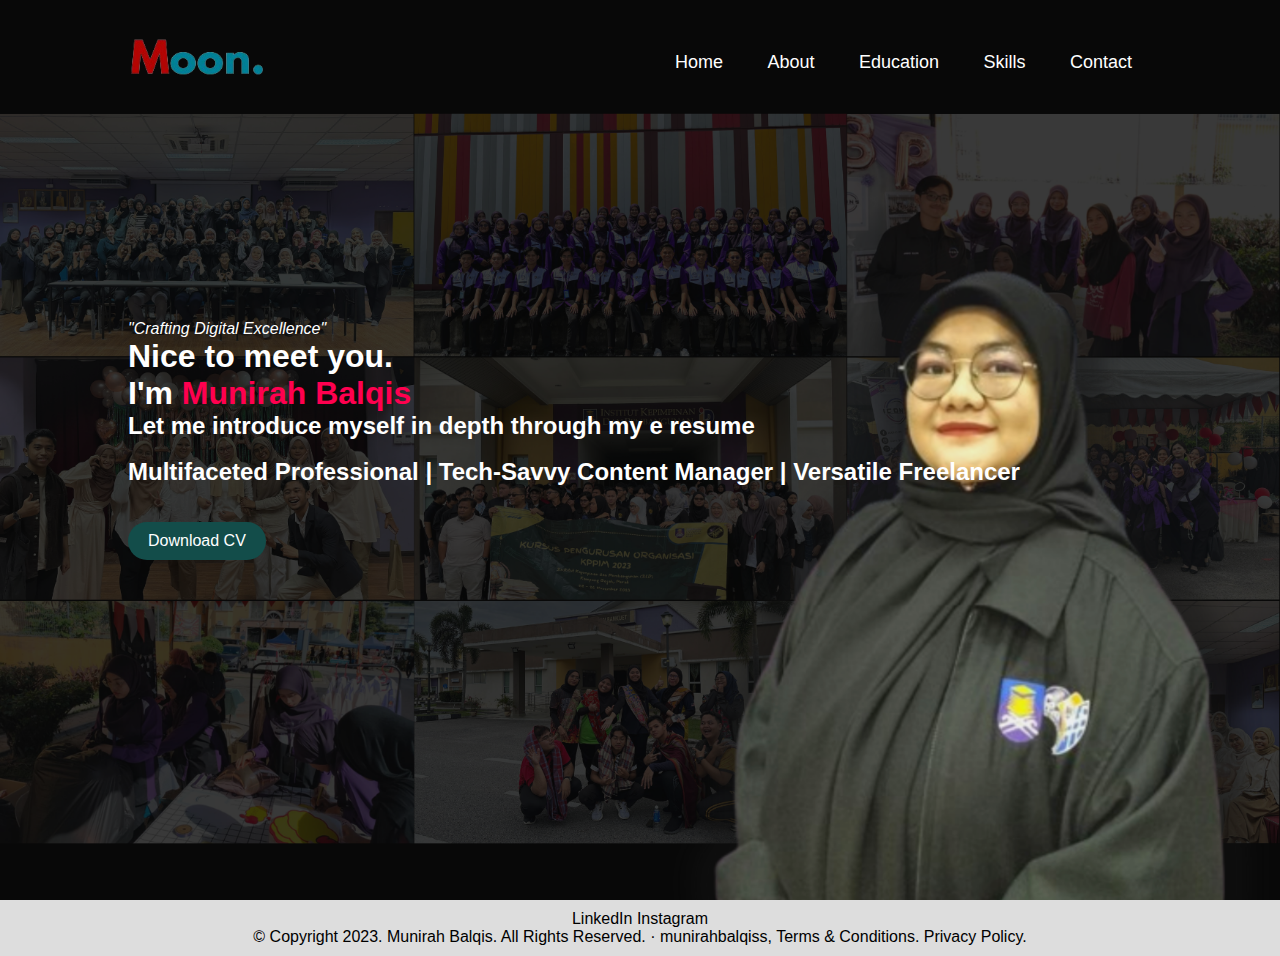
<file: index.html>
<!DOCTYPE html>
<html lang="en">
<head>
    <meta charset="UTF-8">
    <meta name="viewport" content="width=device-width, initial-scale=1.0">
    <title> Home : Munirah Balqis e Resume</title>
    <link rel="stylesheet" href="index.css">
</head>

<body>
    <div id="header">
        <div class="container">
            <nav>
                <img src="picture/logo.png" class="logo">
                <ul>
                    <li><a href="index.html"> Home </a></li>
                    <li><a href="about.html"> About </a></li>
                    <li><a href="education.html"> Education </a></li>
                    <li><a href="skills.html"> Skills </a></li>
                    <li><a href="contact.html"> Contact </a></li>
                </ul>
            </nav>

            <div class="header-text"></div>
            <p> <i>"Crafting Digital Excellence"</i> </p>
            <h1> Nice to meet you.<br>I'm <span>Munirah Balqis</span> </h1>
            <h2> Let me introduce myself in depth through my e resume </h2>
            <br>
            <h2 >Multifaceted Professional | Tech-Savvy Content Manager | Versatile Freelancer</h2>
            <br>
            <br>
            <a href="picture/RESUME_NUR MUNIRAH BALQIS BINTI BUSU.pdf" download class = download-button>Download CV</a>

            </div>
    </div>
    <footer>
        <div class="social-links">
            <a href="https://www.linkedin.com/in/nur-munirah-balqis-busu-4882b0236/">LinkedIn</a>
            <a href="https://instagram.com/munirahbalqis_">Instagram</a>
            <p>&copy; Copyright 2023. Munirah Balqis. All Rights Reserved. · munirahbalqiss, Terms & Conditions. Privacy Policy.</p>
        </div>
    </footer>
</body>
</html>
</file>
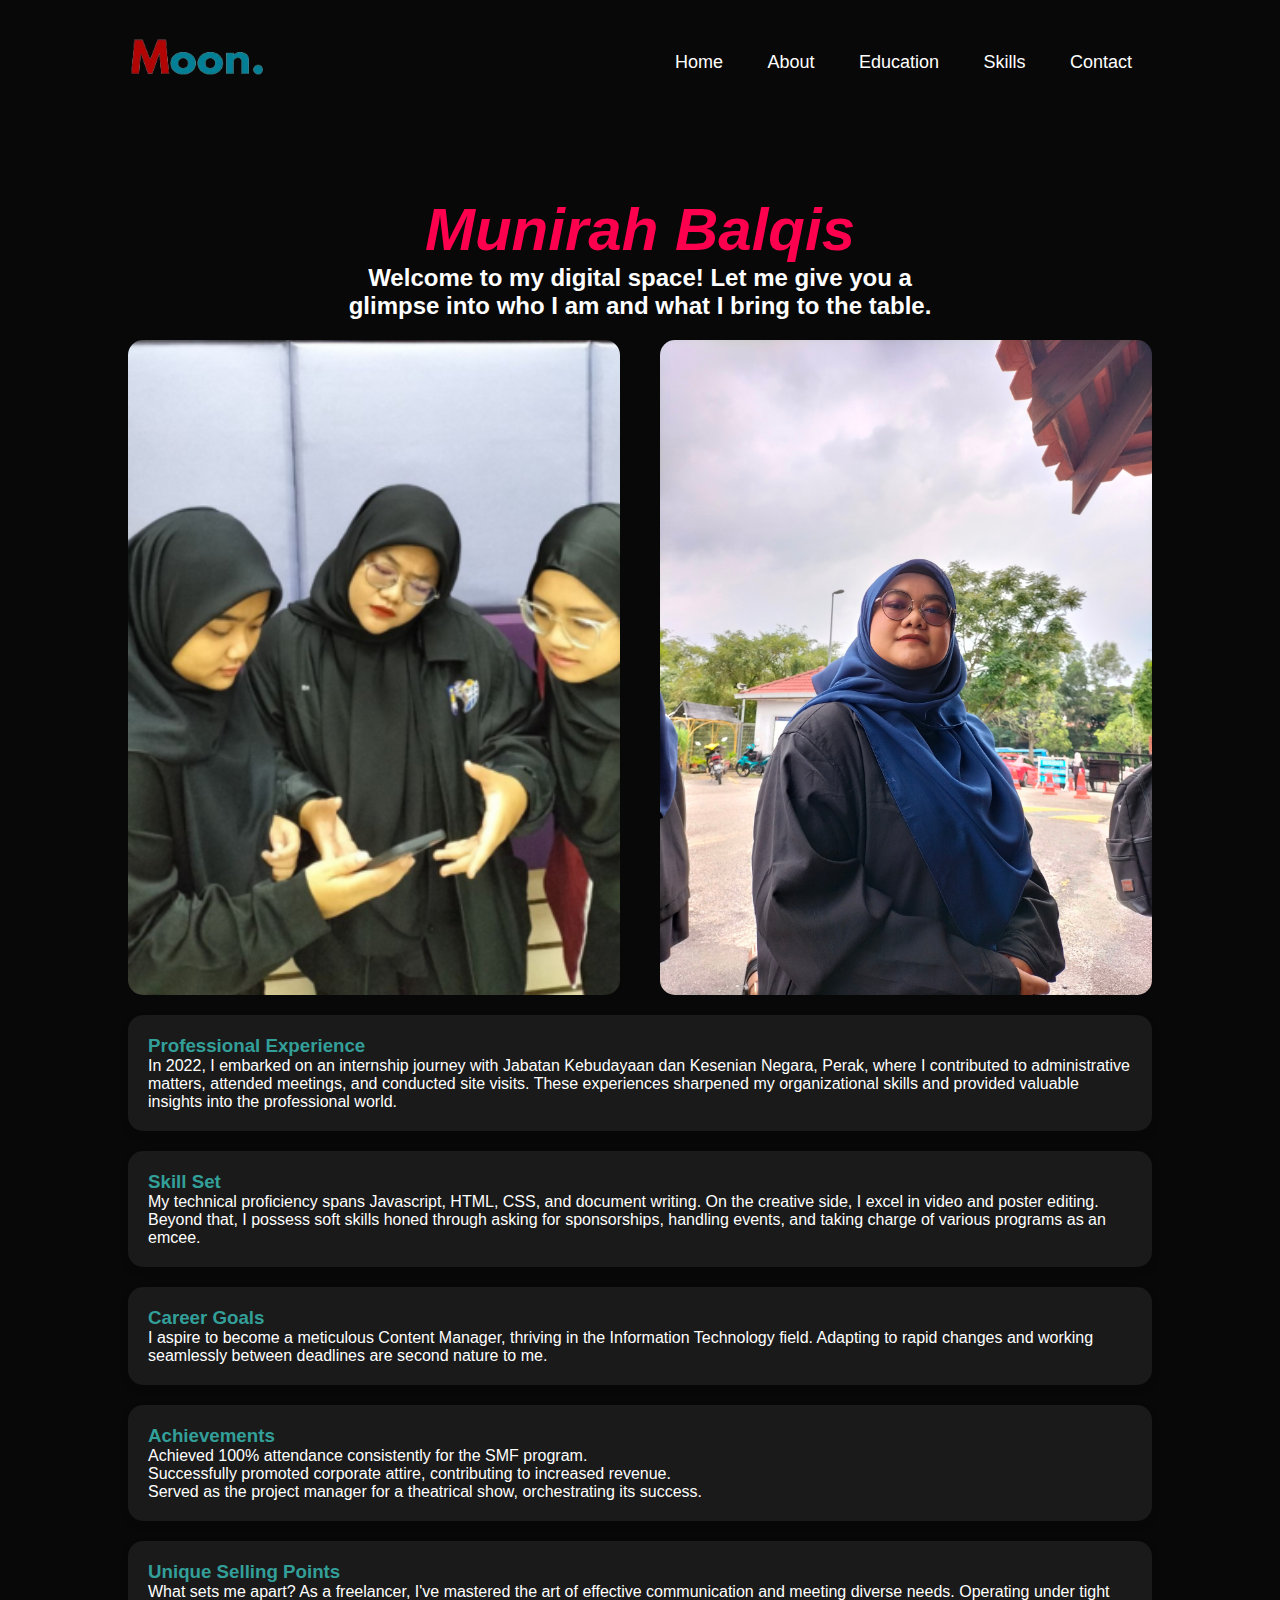
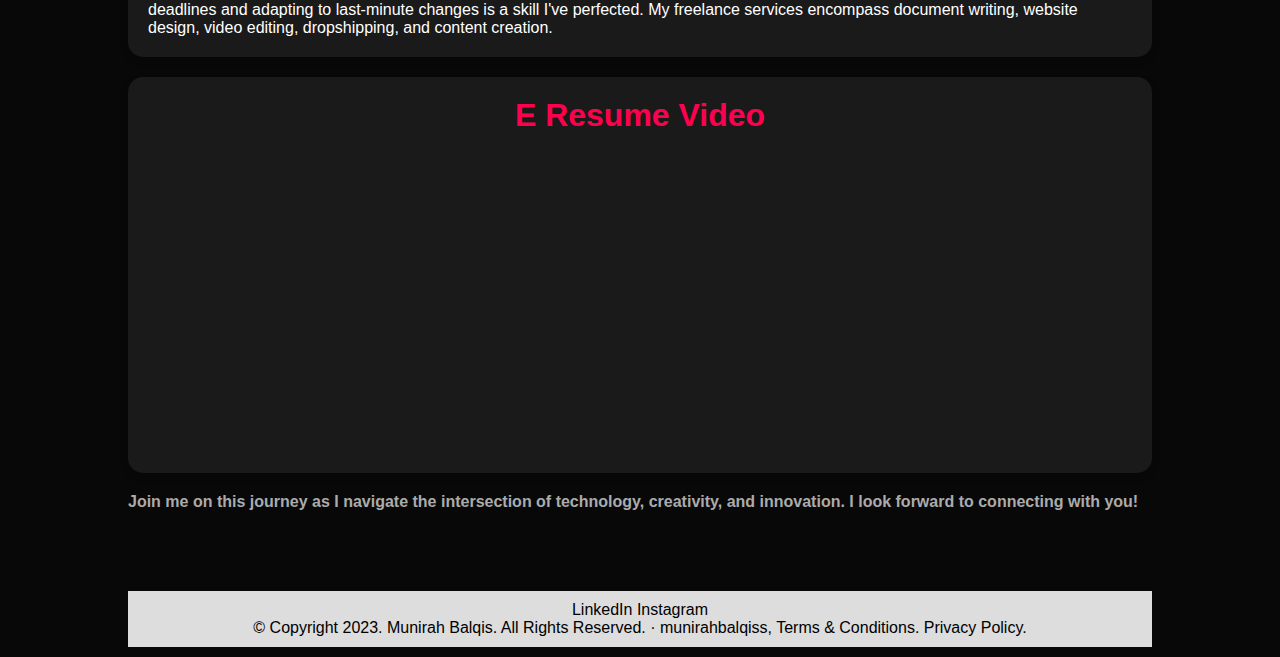
<file: about.html>
<!DOCTYPE html>
<html lang="en">
<head>
    <meta charset="UTF-8">
    <meta name="viewport" content="width=device-width, initial-scale=1.0">
    <title> About Me : Munirah Balqis e Resume </title>
    <link rel="stylesheet" href="about.css">
</head>

<body>
    <div id="header">
        <div class="container">
            <nav>
                <img src="picture/logo.png" class="logo">
                <ul>
                    <li><a href="index.html"> Home </a></li>
                    <li><a href="about.html"> About </a></li>
                    <li><a href="education.html"> Education </a></li>
                    <li><a href="skills.html"> Skills </a></li>
                    <li><a href="contact.html"> Contact </a></li>
                </ul>
            </nav>

    <div id="About">
        <div class="row">

<!--Header Section-->
<div class="about-header">
    <h1 class="sub-title"><span><i>Munirah Balqis</i></span></h1>
    <h2>Welcome to my digital space! Let me give you a glimpse into who I am and what I bring to the table.</h2>
</div>

<!--Pictures Section-->
<div class="about-col-1">
    <div class="image-container">
        <img src="picture/aboutme.png" class="aboutmepic1">
        <img src="picture/aboutmepic.jpg" class="aboutmepic2">
    </div>
</div>


<!--About Me Section-->
<!--About Me Section-->
<div class="about-col-2">

    <!-- Professional Experience Box -->
    <div class="about-box">
        <h3><span>Professional Experience</span></h3>
        <p>In 2022, I embarked on an internship journey with Jabatan Kebudayaan dan Kesenian Negara, Perak, where I contributed to administrative matters, attended meetings, and conducted site visits. These experiences sharpened my organizational skills and provided valuable insights into the professional world.</p>
    </div>

    <!-- Skill Set Box -->
    <div class="about-box">
        <h3><span>Skill Set</span></h3>
        <p>My technical proficiency spans Javascript, HTML, CSS, and document writing. On the creative side, I excel in video and poster editing. Beyond that, I possess soft skills honed through asking for sponsorships, handling events, and taking charge of various programs as an emcee.</p>
    </div>

    <!-- Career Goals Box -->
    <div class="about-box">
        <h3><span>Career Goals</span></h3>
        <p>I aspire to become a meticulous Content Manager, thriving in the Information Technology field. Adapting to rapid changes and working seamlessly between deadlines are second nature to me.</p>
    </div>

    <!-- Achievements Box -->
    <div class="about-box">
        <h3><span>Achievements</span></h3>
        <ul>
            <li>Achieved 100% attendance consistently for the SMF program.</li>
            <li>Successfully promoted corporate attire, contributing to increased revenue.</li>
            <li>Served as the project manager for a theatrical show, orchestrating its success.</li>
        </ul>
    </div>

    <!-- Unique Selling Points Box -->
    <div class="about-box">
        <h3><span>Unique Selling Points</span></h3>
        <p>What sets me apart? As a freelancer, I've mastered the art of effective communication and meeting diverse needs. Operating under tight deadlines and adapting to last-minute changes is a skill I've perfected. My freelance services encompass document writing, website design, video editing, dropshipping, and content creation.</p>
    </div>

</div>


<!--E Resume Video Section-->
<div class="about-col-3">
    <h1>E Resume Video</h1>
    <iframe width="560" height="315" src="https://www.youtube.com/embed/YOSimVcZZko?si=TVhaFFaOM4FFQiJ7" title="YouTube video player" frameborder="0" allow="accelerometer; autoplay; clipboard-write; encrypted-media; gyroscope; picture-in-picture; web-share" allowfullscreen></iframe>
</div>
    <br>
    <br>
    <h4>Join me on this journey as I navigate the intersection of technology, creativity, and innovation. I look forward to connecting with you!</h4></p>
</div>
</div>

<footer>
    <div class="social-links">
        <a href="https://www.linkedin.com/in/nur-munirah-balqis-busu-4882b0236/">LinkedIn</a>
        <a href="https://instagram.com/munirahbalqiss">Instagram</a>
        <p>&copy; Copyright 2023. Munirah Balqis. All Rights Reserved. · munirahbalqiss, Terms & Conditions. Privacy Policy.</p>
    </div>
</footer>
</body>

</html>
</file>
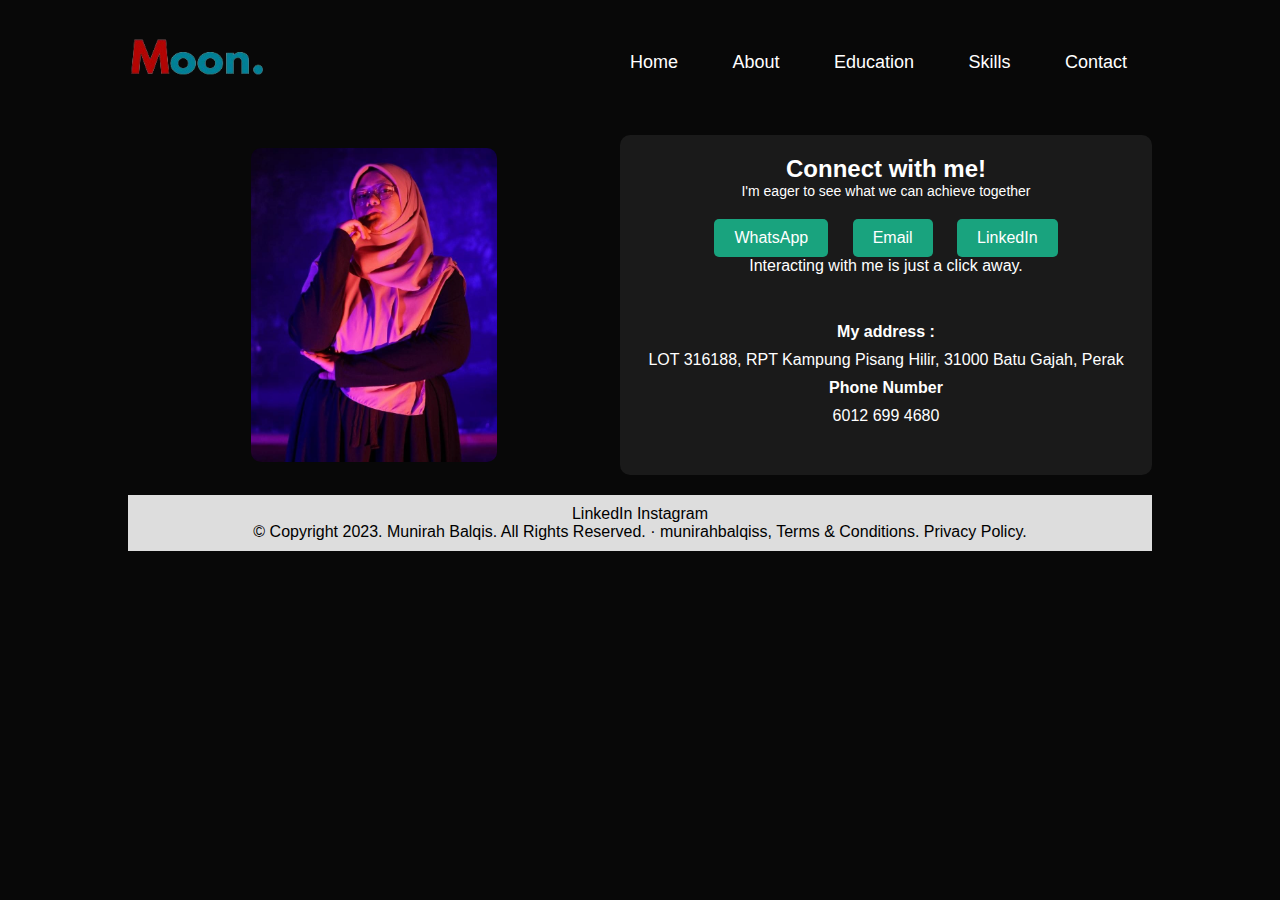
<file: contact.html>
<!DOCTYPE html>
<html lang="en">
<head>
    <meta charset="UTF-8">
    <meta name="viewport" content="width=device-width, initial-scale=1.0">
    <title> Contact Me : Munirah Balqis e Resume </title>
    <link rel="stylesheet" href="contact.css">
</head>

<body>
    <div class="navigation">
        <nav>
            <img src="picture/logo.png" class="logo">
            <ul>
                <li><a href="index.html"> Home </a></li>
                <li><a href="about.html"> About </a></li>
                <li><a href="education.html"> Education </a></li>
                <li><a href="skills.html"> Skills </a></li>
                <li><a href="contact.html"> Contact </a></li>
            </ul>
        </nav>
    
<div class="contact-container">
            <section class="contact-left">
                <!-- Your picture goes here -->
                <img src="picture/contactmepicture.jpeg" alt="Your Picture">
            </section>
    
            <section class="contact-right">
                <h2>Connect with me!</h2>
                <p class="subtitle">I'm eager to see what we can achieve together</p>
                
                <div class="social-buttons">
                    <a href="https://wa.me/60126994680" target="_blank" class="whatsapp-button">WhatsApp</a>
                    
                    <a href="mailto:nurmunirahbalqis@gmail.com" target="_blank" class="email-button">Email</a>
                    
                    <a href="https://www.linkedin.com/in/nur-munirah-balqis-busu-4882b0236/" target="_blank" class="linkedin-button">LinkedIn</a>
                
                    <br>
                
                    <p>Interacting with me is just a click away.</p>
                </div>
                
                
                <br>

                <div class="contact-address">
                    <h4> My address :</h4>
                    <p> LOT 316188, RPT Kampung Pisang Hilir, 31000 Batu Gajah, Perak</p>
                    
                    <h4> Phone Number </h4>
                    <p> 6012 699 4680 </p>
                </div>
            </section>
            
</div>
    
        <section class="additional-section">
            <!-- Your additional section content goes here -->
        </section>
    
        <footer>
            <div class="social-links">
                <a href="https://www.linkedin.com/in/nur-munirah-balqis-busu-4882b0236/">LinkedIn</a>
                <a href="https://instagram.com/munirahbalqiss">Instagram</a>
                <p>&copy; Copyright 2023. Munirah Balqis. All Rights Reserved. · munirahbalqiss, Terms & Conditions. Privacy Policy.</p>
            </div>
        </footer>
        
</body>
</html>
</file>
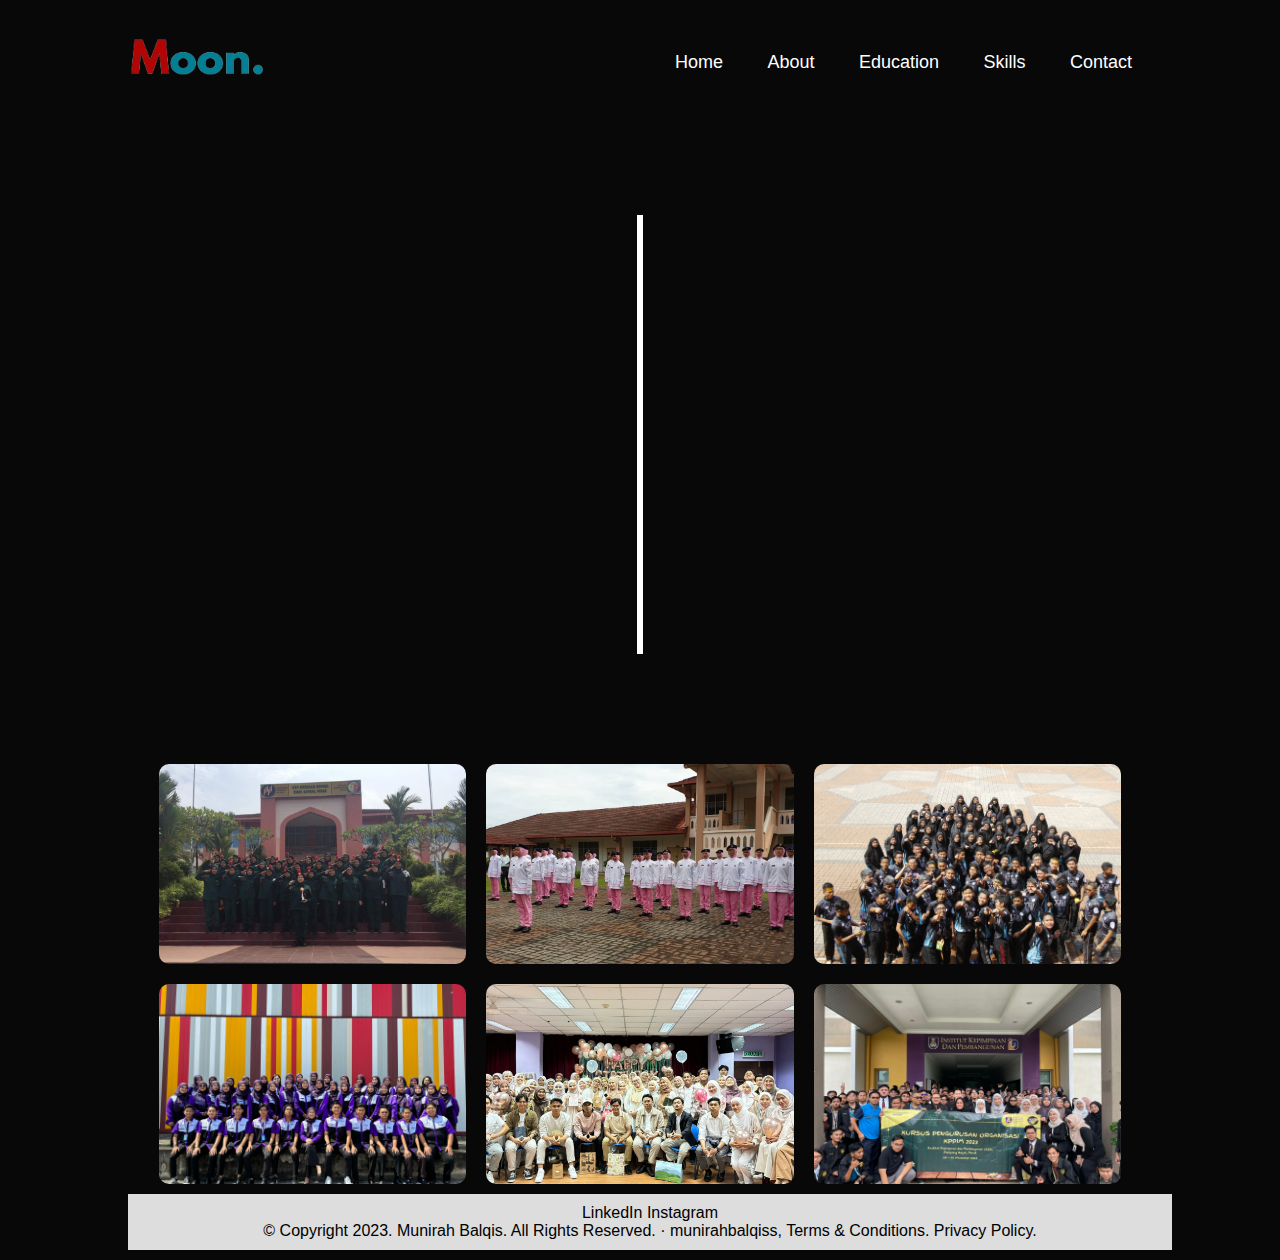
<file: education.html>
<!DOCTYPE html>
<html lang="en">
<head>
    <meta charset="UTF-8">
    <meta name="viewport" content="width=device-width, initial-scale=1.0">
    <title> Education : Munirah Balqis e Resume </title>
    <link rel="stylesheet" href="education.css">
</head>

<body> 
    
    <div class="navigation">
        <nav>
            <img src="picture/logo.png" class="logo">
            <ul>
                <li><a href="index.html"> Home </a></li>
                <li><a href="about.html"> About </a></li>
                <li><a href="education.html"> Education </a></li>
                <li><a href="skills.html"> Skills </a></li>
                <li><a href="contact.html"> Contact </a></li>
            </ul>
        </nav>

    <div class="timeline">
        <div class="container left-container">
            <img src="picture/sbpigopeng.png">
            <div class="text-box">
                <h2> SBP Integrasi Gopeng, Perak </h2>
                <small> 2015 - 2019 </small>
                <p> Pure Science Stream (subjects like Biology, Physics, Chemistry, Additional Mathematics) </p>
            <span class="left-container-arrow"></span>
            </div>
        </div>

        <div class="container right-container">
            <img src="picture/uitmlogo.png">
            <div class="text-box">
                <h2> UiTM Puncak Perdana, Selangor </h2>
                <small> 2020-2023 </small>
                <p> Diploma in Theatre, received Chancellor's Award, CGPA 3.67 </p>
                <span class="right-container-arrow"></span>
            </div>
        </div>

        <div class="container left-container">
            <img src="picture/uitmlogo.png">
            <div class="text-box">
                <h2> UiTM Puncak Perdana </h2>
                <small> 2023-2026 </small>
                <p> Degree in Information Science (Hons.) Information Content Management </p>
                <span class="left-container-arrow"></span>
            </div>
        </div>
    </div>

<!-- First Row of Pictures -->
<div class="picture-container">
    <div class="picture-item">
        <img src="picture/kawadkrs.jpg" alt="Education Moment 1">
        <p>Caption for Moment 1</p>
    </div>
    <div class="picture-item">
        <img src="picture/kawadppim.jpg" alt="Education Moment 2">
        <p>Caption for Moment 2</p>
    </div>
    <div class="picture-item">
        <img src="picture/thriven.JPG" alt="Education Moment 3">
        <p>Caption for Moment 3</p>
    </div>
</div>

<!-- Second Row of Pictures -->
<div class="picture-container">
    <div class="picture-item">
        <img src="picture/iconsformal.jpeg" alt="Education Moment 4">
        <p>Description for the fourth picture.</p>
    </div>
    <div class="picture-item">
        <img src="picture/majisicons.jpg" alt="Education Moment 5">
        <p>Description for the fifth picture.</p>
    </div>
    <div class="picture-item">
        <img src="picture/kposmf.jpg" alt="Education Moment 6">
        <p>Description for the sixth picture.</p>
    </div>
</div>


    <footer>
        <div class="social-links">
            <a href="https://www.linkedin.com/in/nur-munirah-balqis-busu-4882b0236/">LinkedIn</a>
            <a href="https://instagram.com/munirahbalqiss">Instagram</a>
            <p>&copy; Copyright 2023. Munirah Balqis. All Rights Reserved. · munirahbalqiss, Terms & Conditions. Privacy Policy.</p>
        </div>
    </footer>
    
</body>
</html>
</file>
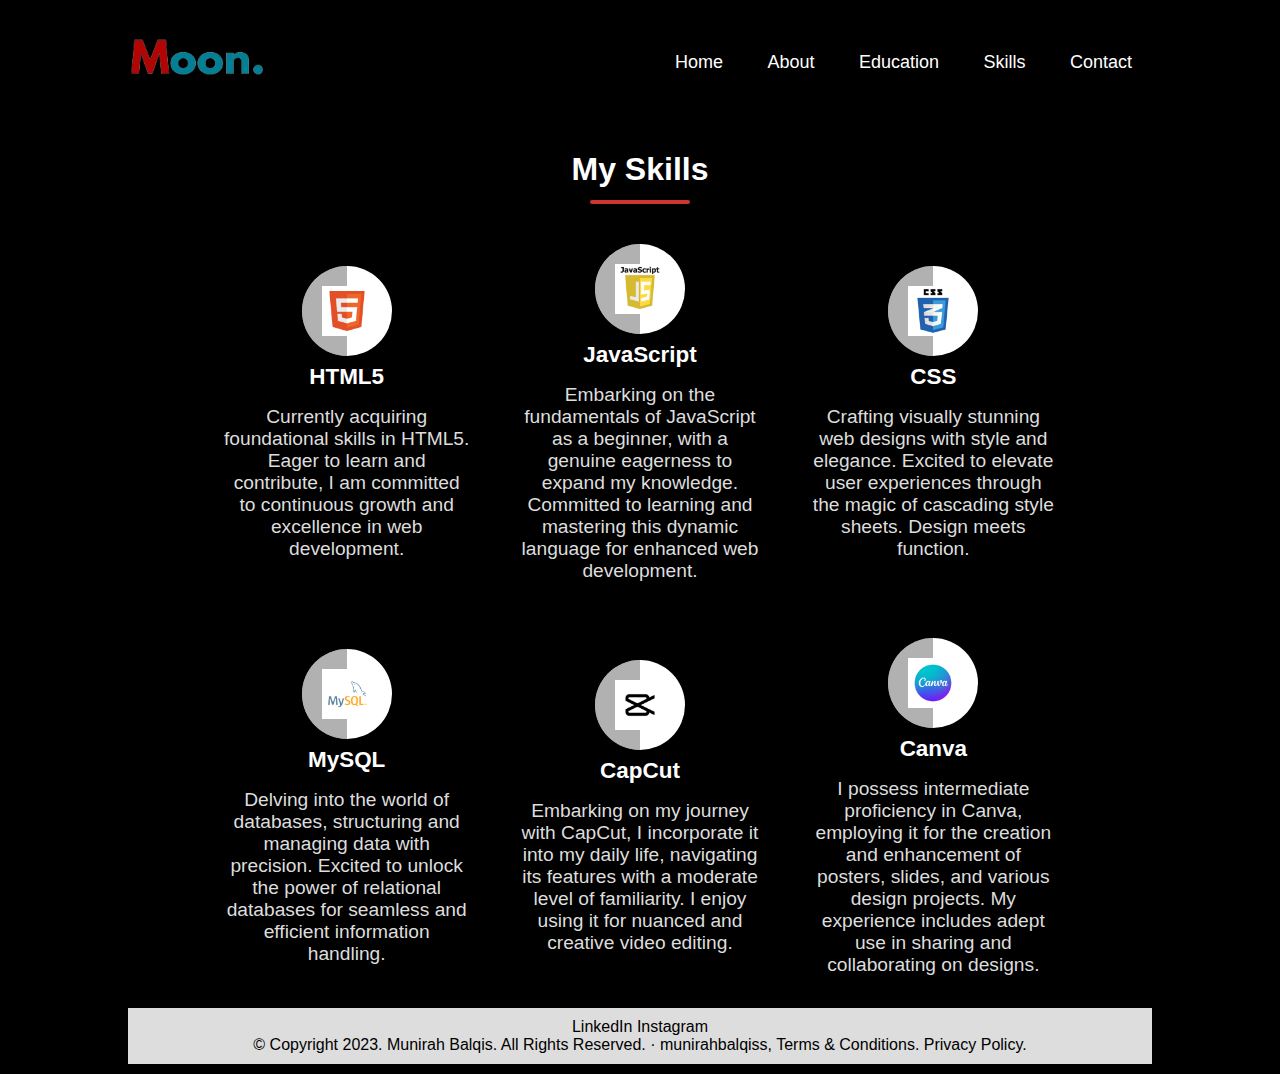
<file: skills.html>
<!DOCTYPE html>
<html lang="en">
<head>
    <meta charset="UTF-8">
    <meta name="viewport" content="width=device-width, initial-scale=1.0">
    <title> Skills : Munirah Balqis e Resume </title>
    <link rel="stylesheet" href="skills.css">
</head>

<body>
    <div id="header">
        <div class="navigation">
            <nav>
                <img src="picture/logo.png" class="logo">
                <ul>
                    <li><a href="index.html"> Home </a></li>
                    <li><a href="about.html"> About </a></li>
                    <li><a href="education.html"> Education </a></li>
                    <li><a href="skills.html"> Skills </a></li>
                    <li><a href="contact.html"> Contact </a></li>
                </ul>
            </nav>

    <div class="inner">
        <div class="header">
            <h1> My Skills </h1>
        </div>
        <div class="container">

<!--Skills 1-->            
        <div class="skill-box">
                <div class="skill-title">
                    <div class="img">
                        <img src="picture/html.png" class="skill-icon">
                    </div>
                    <h3> HTML5 </h3>
                </div>
                <p> Currently acquiring foundational skills in HTML5. Eager to learn and contribute, I am committed to continuous growth and excellence in web development. </p>
        </div>

<!--Skills 2-->
        <div class="skill-box">
            <div class="skill-title">
                <div class="img">
                    <img src="picture/javascript.png" class="skill-icon">
                </div>
                <h3> JavaScript </h3>
            </div>
            <p>  Embarking on the fundamentals of JavaScript as a beginner, with a genuine eagerness to expand my knowledge. Committed to learning and mastering this dynamic language for enhanced web development. </p>
    </div>

<!--Skills 3-->
        <div class="skill-box">
            <div class="skill-title">
                <div class="img">
            <img src="picture/css.png" class="skill-icon">
                </div>
                <h3> CSS </h3>
            </div>
            <p> Crafting visually stunning web designs with style and elegance. Excited to elevate user experiences through the magic of cascading style sheets. Design meets function. </p>
        </div>

<!--Skills 4-->
        <div class="skill-box">
            <div class="skill-title">
                <div class="img">
                    <img src="picture/mysql.png" class="skill-icon">
                </div>
                <h3> MySQL </h3>
            </div>
            <p> Delving into the world of databases, structuring and managing data with precision. Excited to unlock the power of relational databases for seamless and efficient information handling. </p>
        </div>
            
<!--Skills 5-->
        <div class="skill-box">
            <div class="skill-title">
                <div class="img">
                    <img src="picture/capcut.png" class="skill-icon">
                </div>
                <h3> CapCut </h3>
            </div>
            <p> Embarking on my journey with CapCut, I incorporate it into my daily life, navigating its features with a moderate level of familiarity. I enjoy using it for nuanced and creative video editing. </p>
        </div>

<!--Skills 6-->
        <div class="skill-box">
            <div class="skill-title">
                <div class="img">
                    <img src="picture/canva.png" class="skill-icon">
                </div>
                <h3> Canva </h3>
            </div>
            <p> I possess intermediate proficiency in Canva, employing it for the creation and enhancement of posters, slides, and various design projects. My experience includes adept use in sharing and collaborating on designs. </p>
        </div>
    </div>
</div>   

<footer>
    <div class="social-links">
        <a href="https://www.linkedin.com/in/nur-munirah-balqis-busu-4882b0236/">LinkedIn</a>
        <a href="https://instagram.com/munirahbalqiss">Instagram</a>
        <p>&copy; Copyright 2023. Munirah Balqis. All Rights Reserved. · munirahbalqiss, Terms & Conditions. Privacy Policy.</p>
    </div>
</footer>

</body>
</html>
</file>
<file: index.css>
*{
   margin: 0;
   padding: 0;
   font-family: 'Poppins', sans-serif;
   box-sizing: border-box; 
}

body{
    background: #080808;
    color: #fff;
}

#header{ 
    width: 100%;
    height: 100vh;
    background-image:url(picture/background.png);
    background-size: cover ;
    background-position: center;
}

.container{
    padding: 10px 10%;
}

nav{
    display: flex;
    align-items: center;
    justify-content:space-between ;
    flex-wrap: wrap;
}

.logo{
    width: 140px;
}

nav ul li{
    display: inline-block;
    list-style: none;
    margin: 10px 20px ;
}

nav ul li a{
    color: #fff;
    text-decoration: none;
    font-size: 18px;
    position: relative;
}

nav ul li a::after{
    content: '';
    width: 0;
    height: 3px;
    background: #ff004f;
    position: absolute;
    left: 0;
    bottom: -6px;
    transition: 0.5s;
}

nav ul li a:hover::after{
    width: 100%;
}

.header-text{
    margin-top: 20%;
    font-size: 60px;
}

.header-text h1{
    font-size: 100px;
    margin-top: 20px;
}

h1 span{
    color: #ff004f;
}

.download-button {
    display: inline-block;
    padding: 10px 20px;
    background-color: #134d4a; /* Maroon */
    color: #fff;
    text-decoration: none;
    border-radius: 50px;
    transition: background-color 0.3s ease;
}

.download-button:hover {
    background-color: #912d2d; /* Darker Maroon on hover */
}

footer {
    background-color: #ddd; /* Lavender Blue */
    color: #000000;
    text-align: center;
    padding: 10px;
    width: 100%;
    margin-top: auto;
}

.social-links a {
    color: #000000;
    text-decoration: none;
}

.social-links a:hover{
    text-decoration:underline;
}
</file>
<file: about.css>
* {
    margin: 0;
    padding: 0;
    font-family: 'Poppins', sans-serif;
    box-sizing: border-box;
}

body {
    background: #080808;
    color: #fff;
}

#header {
    width: 100%;
    height: 100vh;
    background-color: #080808;
    background-size: cover;
    background-position: center;
}

.container {
    padding: 10px 10%;
}

nav {
    display: flex;
    align-items: center;
    justify-content: space-between;
    flex-wrap: wrap;
}

.logo {
    width: 140px;
}

nav ul li {
    display: inline-block;
    list-style: none;
    margin: 10px 20px;
}

nav ul li a {
    color: #fff;
    text-decoration: none;
    font-size: 18px;
    position: relative;
}

nav ul li a::after {
    content: '';
    width: 0;
    height: 3px;
    background: #ff004f;
    position: absolute;
    left: 0;
    bottom: -6px;
    transition: 0.5s;
}

nav ul li a:hover::after {
    width: 100%;
}

#About {
    padding: 80px 0;
    color: #ababab;
}

.about-header {
    text-align: center;
    margin: auto;
    max-width: 100%; /* Set maximum width to 100% */
    margin-bottom: 20px; /* Add margin-bottom to create a gap */
}

.about-header h1 {
    color: #ff004f;
}

.about-header h2 {
    color: #fff;
}


.about-header {
   text-align: center;
    margin: auto;
    max-width: 600px;
    margin-bottom: 20px; /* Add margin-bottom to create a gap */
}

.row {
    display: flex;
    justify-content: space-between;
    flex-wrap: wrap;
}

.about-col-1 {
    display: flex;
    justify-content: space-between;
    margin-bottom: 20px;
}

.about-col-1 img {
    width: 48%;
    border-radius: 15px;
}

.image-container {
    display: flex;
    justify-content: space-between;
}

.image-container img {
    width: 48%;
    border-radius: 15px;
}

.about-box {
    background-color: #1a1a1a;
    padding: 20px;
    border-radius: 15px;
    box-shadow: 0 4px 8px rgba(0, 0, 0, 0.1);
    margin-bottom: 20px;
}

.about-box h3 {
    color: #ff004f;
}

.about-box p,
.about-box ul {
    color: #fff;
}

.about-box ul {
    list-style: none;
    padding: 0;
}

.about-box ul li {
    color: #fff;
}

.sub-title {
    font-size: 60px;
    font-weight: 600;
    color: #fff;
}

h1 span {
    color: #ff004f;
}

h3 span {
    color: rgb(51, 159, 153);
}

.tab-title {
    display: flex;
    margin: 20px 0 40px;
}

.tab-links {
    margin-right: 50px;
    font-size: 18px;
    font-weight: 500;
    cursor: pointer;
    position: relative;
}

.tab-links::after {
    content: '';
    width: 0;
    height: 3px;
    background: #ff004f;
    position: absolute;
    left: 0;
    bottom: -8px;
    transition: 0.5s;
}

.tab-links.active-link::after {
    width: 50%;
}

.tab-contents ul li {
    list-style: none;
    margin: 10px 0;
}

.tab-contents ul li span {
    color: #ff004f;
    font-size: 14px;
}

.about-col-3 {
    flex-basis: 100%;
    background-color: #1a1a1a; /* Choose a background color for the box */
    padding: 20px; /* Add padding to the box */
    border-radius: 15px; /* Add border-radius for rounded corners */
    box-shadow: 0 4px 8px rgba(0, 0, 0, 0.1); /* Add a subtle box shadow */
    text-align: center;
    margin-bottom: 20px; /* Add margin-bottom to create a gap */
}

.about-col-3 h1{
    color: #ff004f;
}
.about-col-3 h4 {
    color: #4bb1b9; /* Set text color */
}

.about-col-3 video {
    width: 100%; /* Make the video width 100% of the container */
    border-radius: 10px; /* Add border-radius for rounded corners */
}



footer {
    background-color: #ddd;
    /* Lavender Blue */
    color: #000000;
    text-align: center;
    padding: 10px;
    width: 100%;
    margin-top: auto;
}

.social-links a {
    color: #000000;
    text-decoration: none;
}

.social-links a:hover {
    text-decoration: underline;
}
</file>
<file: contact.css>
*{
    margin: 0;
    padding: 0;
    font-family: 'Poppins', sans-serif;
    box-sizing: border-box;
}

body{
    background: #080808;
    color: #333333;
    text-align: center;
}

.navigation{
    padding: 10px 10%;
}

nav{
    display: flex;
    align-items: center;
    justify-content:space-between ;
    flex-wrap: wrap;
}

.logo{
    width: 140px;
}

nav ul li{
    display: inline-block;
    list-style: none;
    margin: 10px 20px ;
}

nav ul li a {
    color: #fff;
    text-decoration: none;
    font-size: 18px;
    position: relative;
    display: inline-block; /* Add this line */
    padding: 5px; /* Add padding for better clickability */
}

nav ul li a::after {
    content: '';
    width: 0;
    height: 3px;
    background: #ff004f;
    position: absolute;
    left: 50%;
    bottom: -6px;
    transition: 0.5s;
    transform: translateX(-50%); /* Center the underline */
}

nav ul li a:hover::after {
    width: 100%;
}

a {
    color: #fff;
    text-decoration: none;
}

header {
    background-color: #17134d; /* Maroon */
    color: #fff;
    text-align: center;
    padding: 20px;
}


.contact-container {
    display: flex;
    max-width: 1200px;
    margin: 20px auto;
}

.contact-left {
    flex: 1;
    display: flex;
    align-items: center;
    justify-content: center;
}

.contact-left img {
    max-width: 50%; /* Set maximum width to 100% of the container */
    height: auto; /* Maintain aspect ratio */
    border-radius: 10px; /* Add border-radius for rounded corners */
}


.contact-right {
    flex: 1;
    padding: 20px;
    text-align: center;
    background-color: #1a1a1a;
    border-radius: 10px;
    color: #fff; /* Set text color to white */
}

.social-buttons a {
    display: inline-block;
    background-color: #19a37e; /* WhatsApp green */
    color: #fff;
    padding: 10px 20px;
    text-decoration: none;
    border-radius: 5px;
    margin: 0 10px;
}

.social-buttons a.email-button {
    background-color: #19a37e; /* Google blue */
}

.social-buttons a.linkedin-button {
    background-color: #19a37e; /* LinkedIn blue */
}


.subtitle {
    font-size: 14px;
    margin-bottom: 20px;
}

.contact-address {
    margin-top: 30px;
}

.contact-address h4, .contact-address p {
    margin-bottom: 10px;
}

.contact-address p:last-child {
    margin-bottom: 30px; /* Adjust the bottom margin for the last paragraph */
}



footer {
    background-color: #ddd; /* Lavender Blue */
    color: #000000;
    text-align: center;
    padding: 10px;
    width: 100%;
    margin-top: auto;
}

.social-links a {
    color: #000000;
    text-decoration: none;
}

.social-links a:hover{
    text-decoration:underline;
}
</file>
<file: education.css>
*{
    margin: 0;
    padding: 0;
    font-family: 'Poppins', sans-serif;
    box-sizing: content-box;
}

body{
    background: #080808;
}

.navigation{
    padding: 10px 10%;
}

nav{
    display: flex;
    align-items: center;
    justify-content:space-between ;
    flex-wrap: wrap;
}

.logo{
    width: 140px;
}

nav ul li{
    display: inline-block;
    list-style: none;
    margin: 10px 20px ;
}

nav ul li a{
    color: #fff;
    text-decoration: none;
    font-size: 18px;
    position: relative;
}

nav ul li a::after{
    content: '';
    width: 0;
    height: 3px;
    background: #ff004f;
    position: absolute;
    left: 0;
    bottom: -6px;
    transition: 0.5s;
}

nav ul li a:hover::after{
    width: 100%;
}

.timeline{
    position: relative;
    max-width: 1200px;
    margin: 100px auto;
}

.container{
    padding: 10px 50px;
    position: relative;
    width: 50%;
    animation: movedown 1s linear forwards;
    opacity: 0;
}

@keyframes movedown {
    0%{
        opacity: 1;
        transform: translateY(-30px);
    }
    100%{
        opacity: 1;
        transform: translateY(0px);
    }
}

.container:nth-child(1){
    animation-delay: 1s
}

.container:nth-child(2){
    animation-delay: 1s
}

.container:nth-child(3){
    animation-delay: 1s
}

.text-box{
    padding: 20px 30px;
    background: #fff;
    position: relative;
    border-radius: 6px;
    font-size: 15px;
}

.left-container{
    left: 0;
}

.right-container{
    left: 50%;
}

.container img{
    position: absolute;
    width: 40px;
    border-radius: 50%;
    right: -20px;
    top: 32px;
    z-index: 10;
}

.right-container img{
    left: -20px;
}

.timeline::after{
    content: '';
    position: absolute;
    width: 6px;
    height: 100%;
    background: #fff ;
    top: 0;
    left: 50%;
    margin-left: -3px;
    z-index: -1;
    animation: moveline 6s linear forwards;
}

@keyframes moveline {
    0%{
        height: 0;
    }
    100%{
        height: 100%;
    }
}

.text-box h2{
    font-weight: 600;
}

.text-box small{
    display: inline-block;
    margin-bottom: 15px;
}

.left-container-arrow{
    height: 0;
    width: 0;
    position: absolute;
    top: 28px;
    z-index: 1;
    border-top: 15px solid transparent;
    border-bottom: 15px solid transparent;
    border-left: 15px solid #fff;
    right: -15px;
}

.right-container-arrow{
    height: 0;
    width: 0;
    position: absolute;
    top: 28px;
    z-index: 1;
    border-top: 15px solid transparent;
    border-bottom: 15px solid transparent;
    border-right: 15px solid #fff;
    left: -15px;
}

footer {
    background-color: #ddd; /* Lavender Blue */
    color: #000000;
    text-align: center;
    padding: 10px;
    width: 100%;
    margin-top: auto;
}

.social-links a {
    color: #000000;
    text-decoration: none;
}

.social-links a:hover{
    text-decoration:underline;
}

@media screen and (max-width:600px){
    .timeline{
        margin: 50px auto;
    }
    .timeline::after{
        left: 31px;
    }
    .container{
        width: 100%;
        padding-left: 80px;
        padding-right: 25px;
    }
    .text-box{
        font-size:13px;
    }
    .text-box small{
        margin-bottom: 10px;
    }
    .right-container{
        left: 0;
    }

    .left-container img, .right-container img{
        left: 10px;
    }
    .left-container-arrow, .right-container-arrow{
        border-right: 15px solid #fff;
        border-left: 0;
        left: -15px;
    }
 
}

#pictures {
    background-color: #1a1a1a;
    padding: 80px 0;
    color: #fff;
    text-align: center;
}

#pictures h2 {
    font-size: 36px;
    margin-bottom: 40px;
    color: #ff004f;
}

.picture-container {
    display: flex;
    flex-wrap: wrap;
    justify-content: center;
}

.picture-item {
    width: 30%; /* Adjust the width based on your layout */
    height: 200px; /* Set a fixed height for uniformity */
    margin: 10px;
    overflow: hidden; /* Ensure consistent sizing even if images have different aspect ratios */
}

.picture-item img {
    width: 100%;
    height: 100%;
    object-fit: cover; /* Maintain aspect ratio and cover the container */
    border-radius: 10px;
}

.picture-item p {
    margin-top: 10px;
    color: #fff;
    text-align: center; /* Center-align text */
    position: relative; /* Add position property */
    z-index: 1; /* Set a higher z-index to ensure text is above the image */
}
</file>
<file: skills.css>
*{
    padding: 0;
    margin: 0;
    box-sizing: border-box;
    font-family: 'Poppins', sans-serif;
    font-family: 'Roboto', sans-serif;
}

body{
    background-color: black;
}

#header{ 
    width: 100%;
    height: 100vh;
    background-color: black;
    background-size: cover ;
    background-position: center;
}

.navigation{
    padding: 10px 10%;
}

nav{
    display: flex;
    align-items: center;
    justify-content:space-between ;
    flex-wrap: wrap;
}

.logo{
    width: 140px;
}

nav ul li{
    display: inline-block;
    list-style: none;
    margin: 10px 20px ;
}

nav ul li a{
    color: #fff;
    text-decoration: none;
    font-size: 18px;
    position: relative;
}

nav ul li a::after{
    content: '';
    width: 0;
    height: 3px;
    background: #ff004f;
    position: absolute;
    left: 0;
    bottom: -6px;
    transition: 0.5s;
}

nav ul li a:hover::after{
    width: 100%;
}

.header-text{
    margin-top: 20%;
    font-size: 60px;
}

.header-text h1{
    font-size: 100px;
    margin-top: 20px;
}

.header-text h1 span{
    color: #ff004f;
}

.inner{
    padding-top: 20px;
}

.header{
    text-align: center;
    color: #fff;
    padding: 1rem;
    position: relative;
}

.header:after{
    content: '';
    position: absolute;
    bottom: 0;
    left: 50%;
    transform: translateX(-50%);
    height: 4px;
    width: 100px;
    background-color: #cc362e;
    border-radius: 2px;
}

.container{
    display: grid;
    grid-template-columns: repeat(3, 1fr);
    justify-content: center;
    align-items: center;
    text-align: center;
    grid-gap: 1rem;
    padding: 1rem 80px;
    font-size: 1.2rem ;
}

.skill-box{
    padding: 1rem;
    color: #ddd;
    cursor: pointer;
}

.skill-box:hover > .skill-title:after, .skill-box:hover > .skill-title:before{
    width: 35px;
}

.skill-box:hover .img{
    transform: translateY(-10px);
}

.skill-title{
    display: flex;
    flex-direction: column ;
    align-items: center;
    padding:0.5rem;
    margin-bottom: 0.5rem;
    position: relative;
}

.skill-title:after{
    content: '';
    position: absolute;
    bottom: 0;
    right: 50%;
    width: 0;
    height: 4px;
    border-radius:2px 0 0 2px;
    background-color: #cc2e2e;
    transition: .5s ;
}

.skill-title:before{
    content: '';
    position: absolute;
    bottom: 0;
    left: 50%;
    width: 0;
    height: 4px;
    border-radius:0 2px 2px 0;
    background-color: #cc2e2e;
    transition: .5s;
}

.img{
    width: 90px;
    height: 90px;
    position: relative;
    border-radius: 45px;
    background-color: #fff;
    display: flex;
    justify-content:center ;
    align-items: center;
    transition: .5s;
}

.img:after{
    content: '';
    position: absolute;
    top: 0;
    left: 0;
    width: 50%;
    height: 90px;
    background-color:rgba(100,100,100,0.5) ;
    border-radius: 45px 0 0 45px;

}

.skill-title h3{
    color: #fff;
    margin-top: 0.5rem;
}

.skill-icon{
    width: 50px;
    z-index:2 ;
}

footer {
    background-color: #ddd; /* Lavender Blue */
    color: #000000;
    text-align: center;
    padding: 10px;
    width: 100%;
    margin-top: auto;
}

.social-links a {
    color: #000000;
    text-decoration: none;
}

.social-links a:hover{
    text-decoration:underline;
}

@media screen and (max-width: 990px){
    .container{
        grid-template-columns: repeat(2, 1fr);
        padding: 2rem 50px;
    }
}

@media screen and (max-width: 650px){
    .container{
        grid-template-columns: 1fr;
    }
}
</file>
